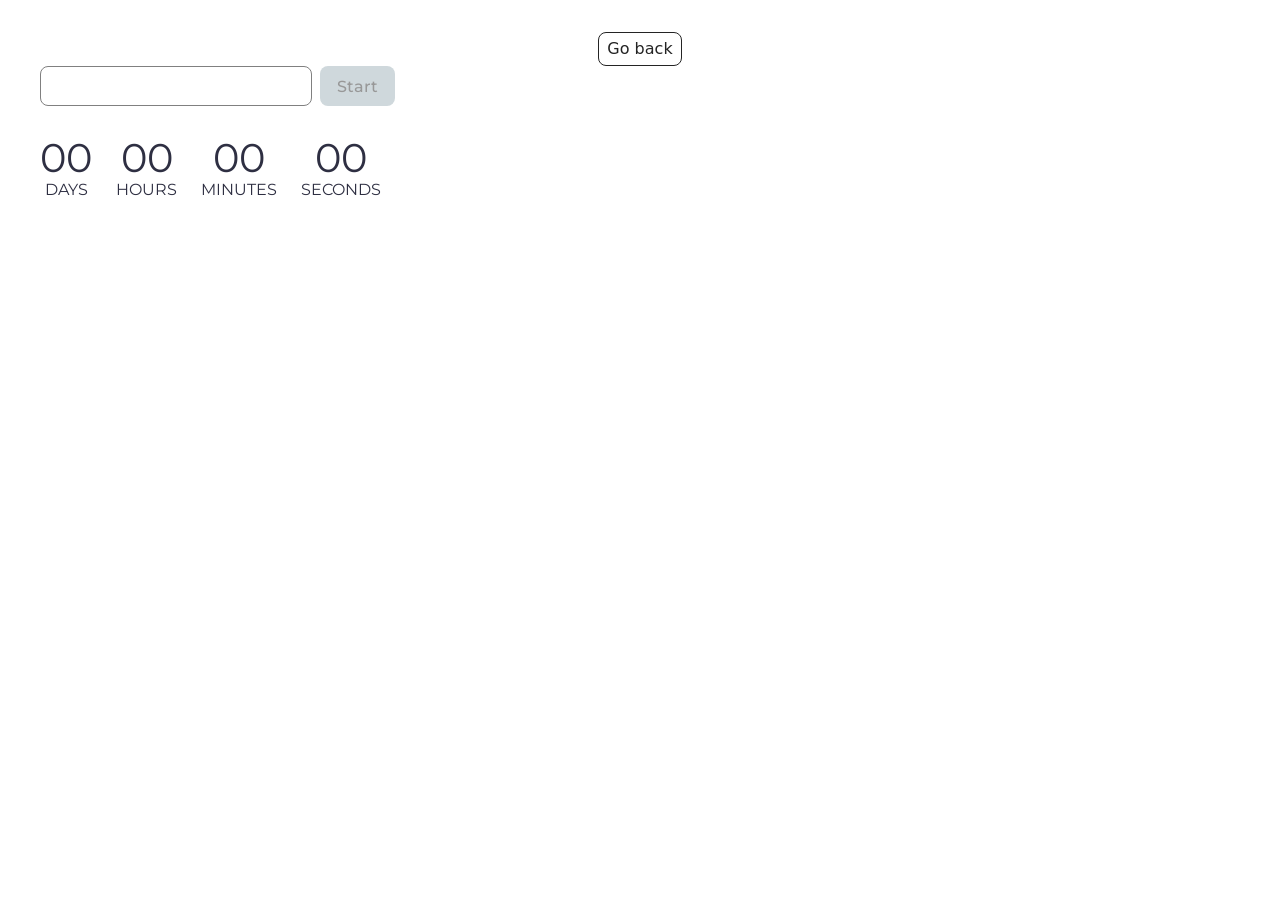
<file: src/1-timer.html>
<!DOCTYPE html>
<html lang="en">
  <head>
    <meta charset="UTF-8" />
    <meta http-equiv="X-UA-Compatible" content="IE=edge" />
    <meta name="viewport" content="width=device-width, initial-scale=1.0" />
    <link rel="preconnect" href="https://fonts.googleapis.com">
    <link rel="preconnect" href="https://fonts.gstatic.com" crossorigin>
    <link href="https://fonts.googleapis.com/css2?family=Montserrat:wght@400;500&display=swap" rel="stylesheet">
    
    <link rel="stylesheet" href="./css/styles.css" />
  </head>
  <body>
<main>
  <div class="container">
    <a class="back-link" href="./index.html">Go back</a>

    <div class="input-wrap">
      <input type="text" id="datetime-picker" />
      <button type="button" data-start disabled>Start</button>
    </div>

    <div class="timer">
      <div class="field">
        <span class="value" data-days>00</span>
        <span class="label">Days</span>
      </div>
      <div class="field">
        <span class="value" data-hours>00</span>
        <span class="label">Hours</span>
      </div>
      <div class="field">
        <span class="value" data-minutes>00</span>
        <span class="label">Minutes</span>
      </div>
      <div class="field">
        <span class="value" data-seconds>00</span>
        <span class="label">Seconds</span>
      </div>
    </div>
  </div>
</main>
<script type="module" src="./js/1-timer.js"></script>
  </body>
</html>
</file>
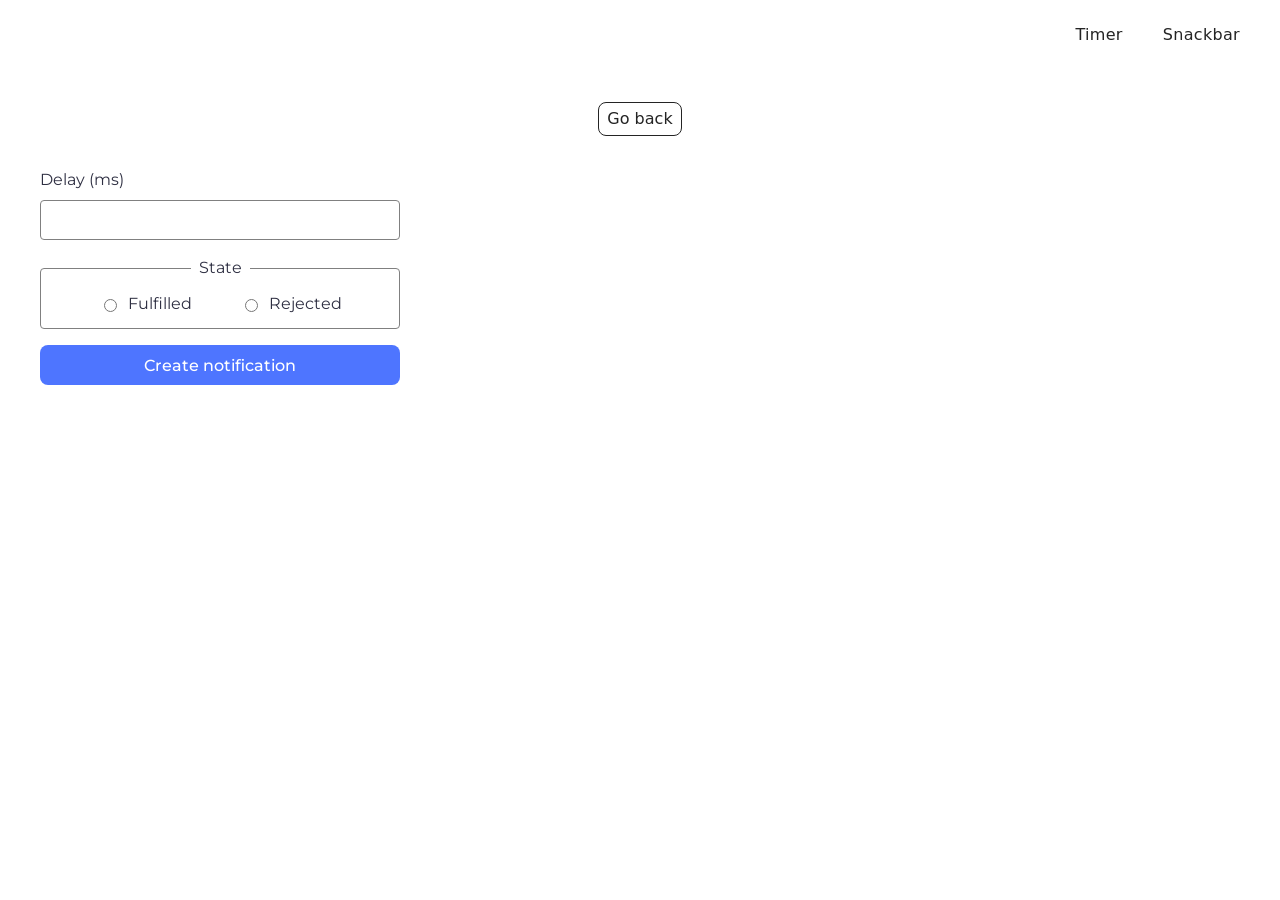
<file: src/2-snackbar.html>
<!DOCTYPE html>
<html lang="en">

<head>
  <meta charset="UTF-8" />
  <meta http-equiv="X-UA-Compatible" content="IE=edge" />
  <meta name="viewport" content="width=device-width, initial-scale=1.0" />
  <title>Snackbar</title>

  <link rel="preconnect" href="https://fonts.googleapis.com">
  <link rel="preconnect" href="https://fonts.gstatic.com" crossorigin>
  <link href="https://fonts.googleapis.com/css2?family=Montserrat:wght@400;500&display=swap" rel="stylesheet">

  <link rel="stylesheet" href="./css/styles.css" />
</head>

<body>
  <header class="header">
    <div class="container">
      <nav class="nav">
        <a class="nav-logo" href="./index.html" aria-label="Site logo">
          <svg class="nav-logo-icon" width="100" height="30">
            <use href="./img/logo.svg"></use>
          </svg>
        </a>
        <ul class="nav-list">
          <li class="nav-item">
            <a class="nav-link" href="./1-timer.html">Timer</a>
          </li>
          <li class="nav-item">
            <a class="nav-link {=$highlight-curr}" href="./2-snackbar.html">Snackbar</a>
          </li>
        </ul>
      </nav>
    </div>
  </header>

  <main>
    <div class="container">
      <a class="back-link" href="./index.html">Go back</a>

      <form class="form">
        <label>
          Delay (ms)
          <input type="number" name="delay" required />
        </label>

        <fieldset>
          <legend>State</legend>
          <label>
            <input type="radio" name="state" value="fulfilled" required />
            Fulfilled
          </label>
          <label>
            <input type="radio" name="state" value="rejected" required />
            Rejected
          </label>
        </fieldset>

        <button type="submit">Create notification</button>
      </form>
    </div>
  </main>

  <script type="module" src="./js/2-snackbar.js"></script>
</body>

</html>
</file>
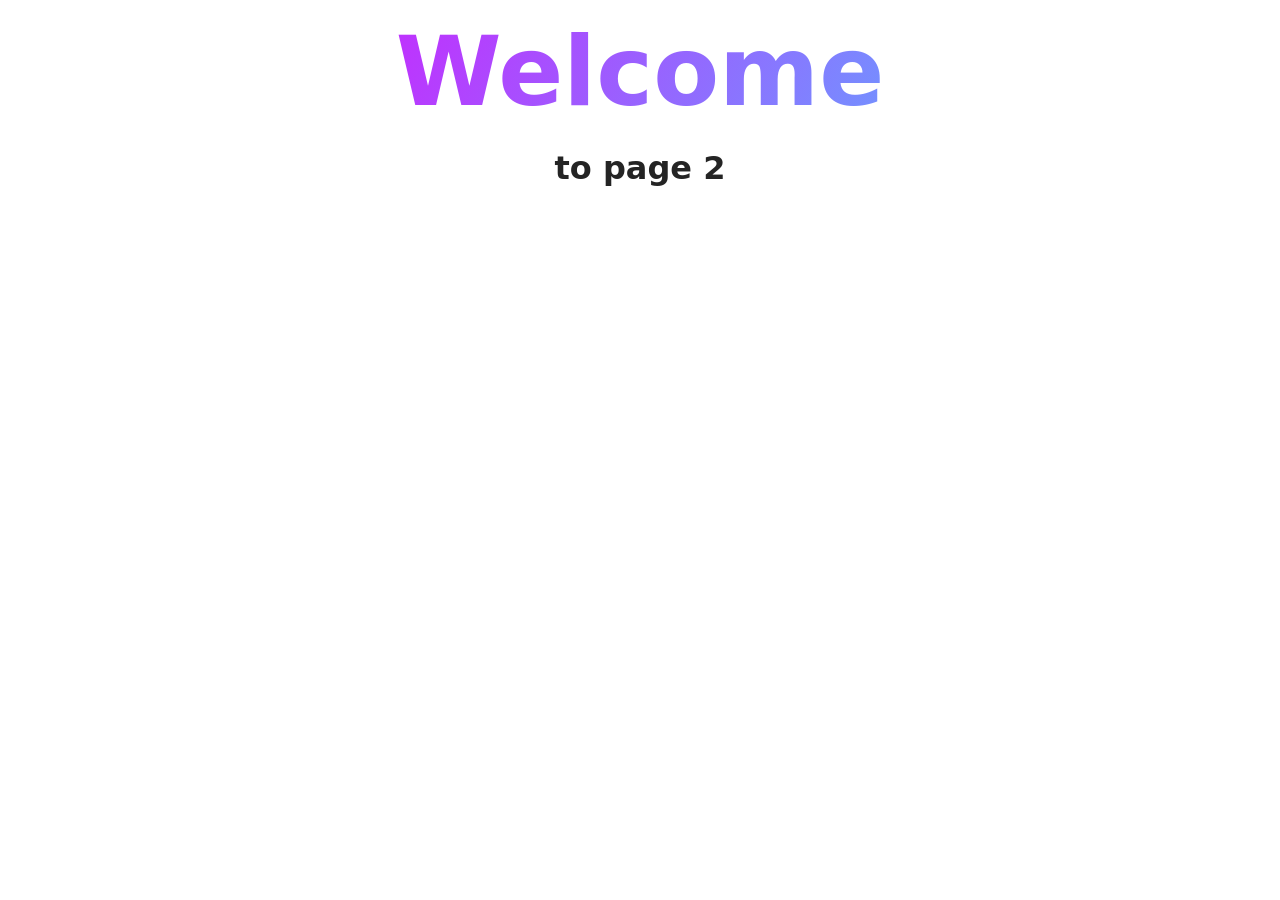
<file: src/page-2.html>
<!DOCTYPE html>
<html lang="en">
  <head>
    <meta charset="UTF-8" />
    <meta http-equiv="X-UA-Compatible" content="IE=edge" />
    <meta name="viewport" content="width=device-width, initial-scale=1.0" />
    <title>Page 2</title>
    <link rel="stylesheet" href="./css/styles.css" />
  </head>
  <body>
    <load
      src="./partials/header.html"
      icon-path="./img/sprite.svg#logo"
      highlight-act="active"
    />

    <main>
      <div class="container">
        <h1 class="main-title">
          <span class="main-title-gradient">Welcome</span> to page 2
        </h1>
        <load src="./partials/back-link.html" />
      </div>
    </main>

    <load src="./partials/footer.html" />
  </body>
</html>
</file>
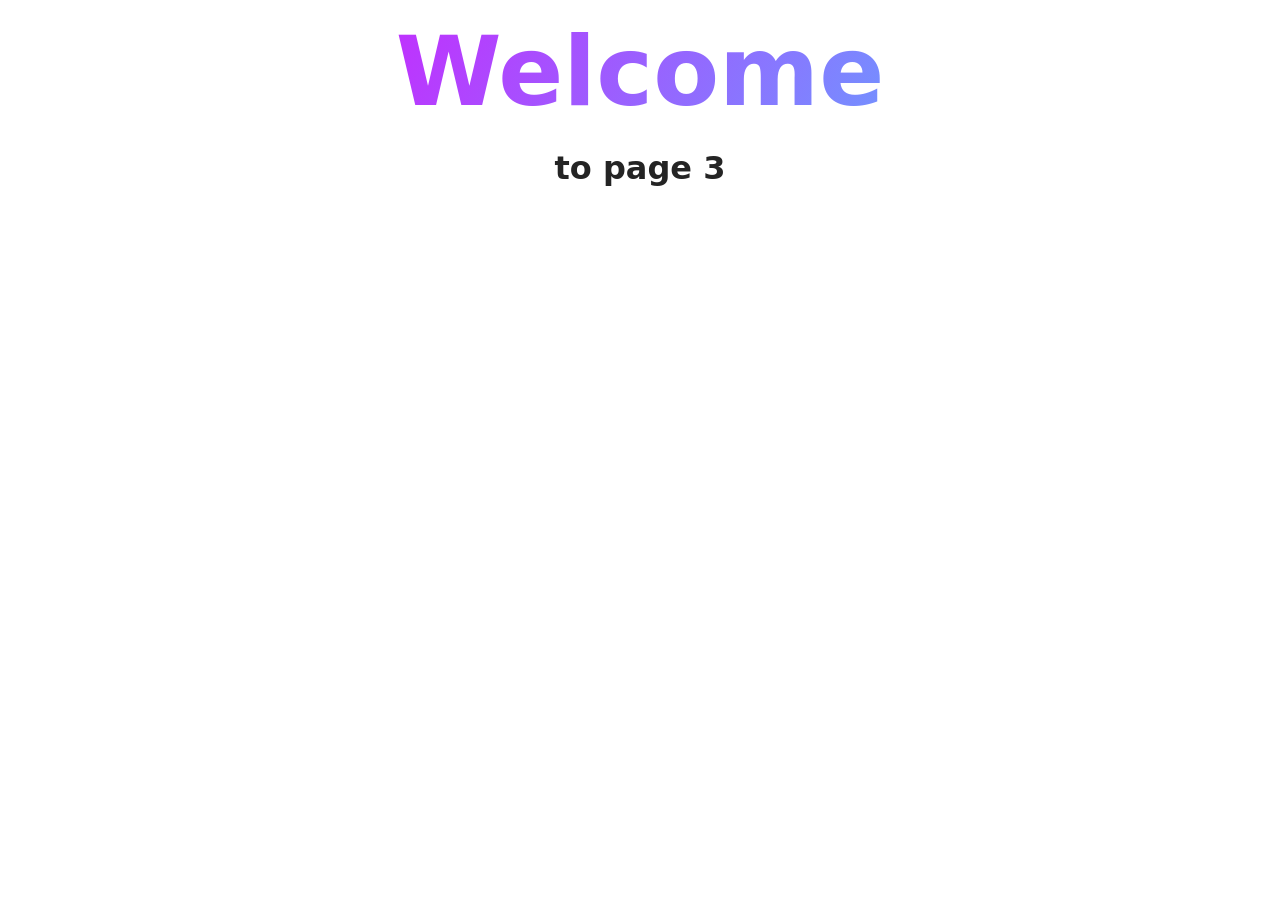
<file: src/page-3.html>
<!DOCTYPE html>
<html lang="en">
  <head>
    <meta charset="UTF-8" />
    <meta http-equiv="X-UA-Compatible" content="IE=edge" />
    <meta name="viewport" content="width=device-width, initial-scale=1.0" />
    <title>Page 3</title>
    <link rel="stylesheet" href="./css/styles.css" />
  </head>
  <body>
    <load
      src="./partials/header.html"
      icon-path="./img/sprite.svg#logo"
      highlight-curr="active"
    />

    <main>
      <div class="container">
        <h1 class="main-title">
          <span class="main-title-gradient">Welcome</span> to page 3
        </h1>
        <load src="./partials/back-link.html" />
      </div>
    </main>

    <load src="./partials/footer.html" />
  </body>
</html>
</file>
<file: src/css/styles.css>
/**
  |============================
  | include css partials with
  | default @import url()
  |============================
*/
/* Common styles */
@import url('./reset.css');
@import url('./base.css');
@import url('./container.css');
@import url('./animations.css');

/* Sections style */
@import url('./header.css');
@import url('./vite-promo.css');
@import url('./badges.css');
@import url('./back-link.css');
@import url('./footer.css');
@import url('./1-timer.css');
@import url('./2-snackbar.css');
</file>
